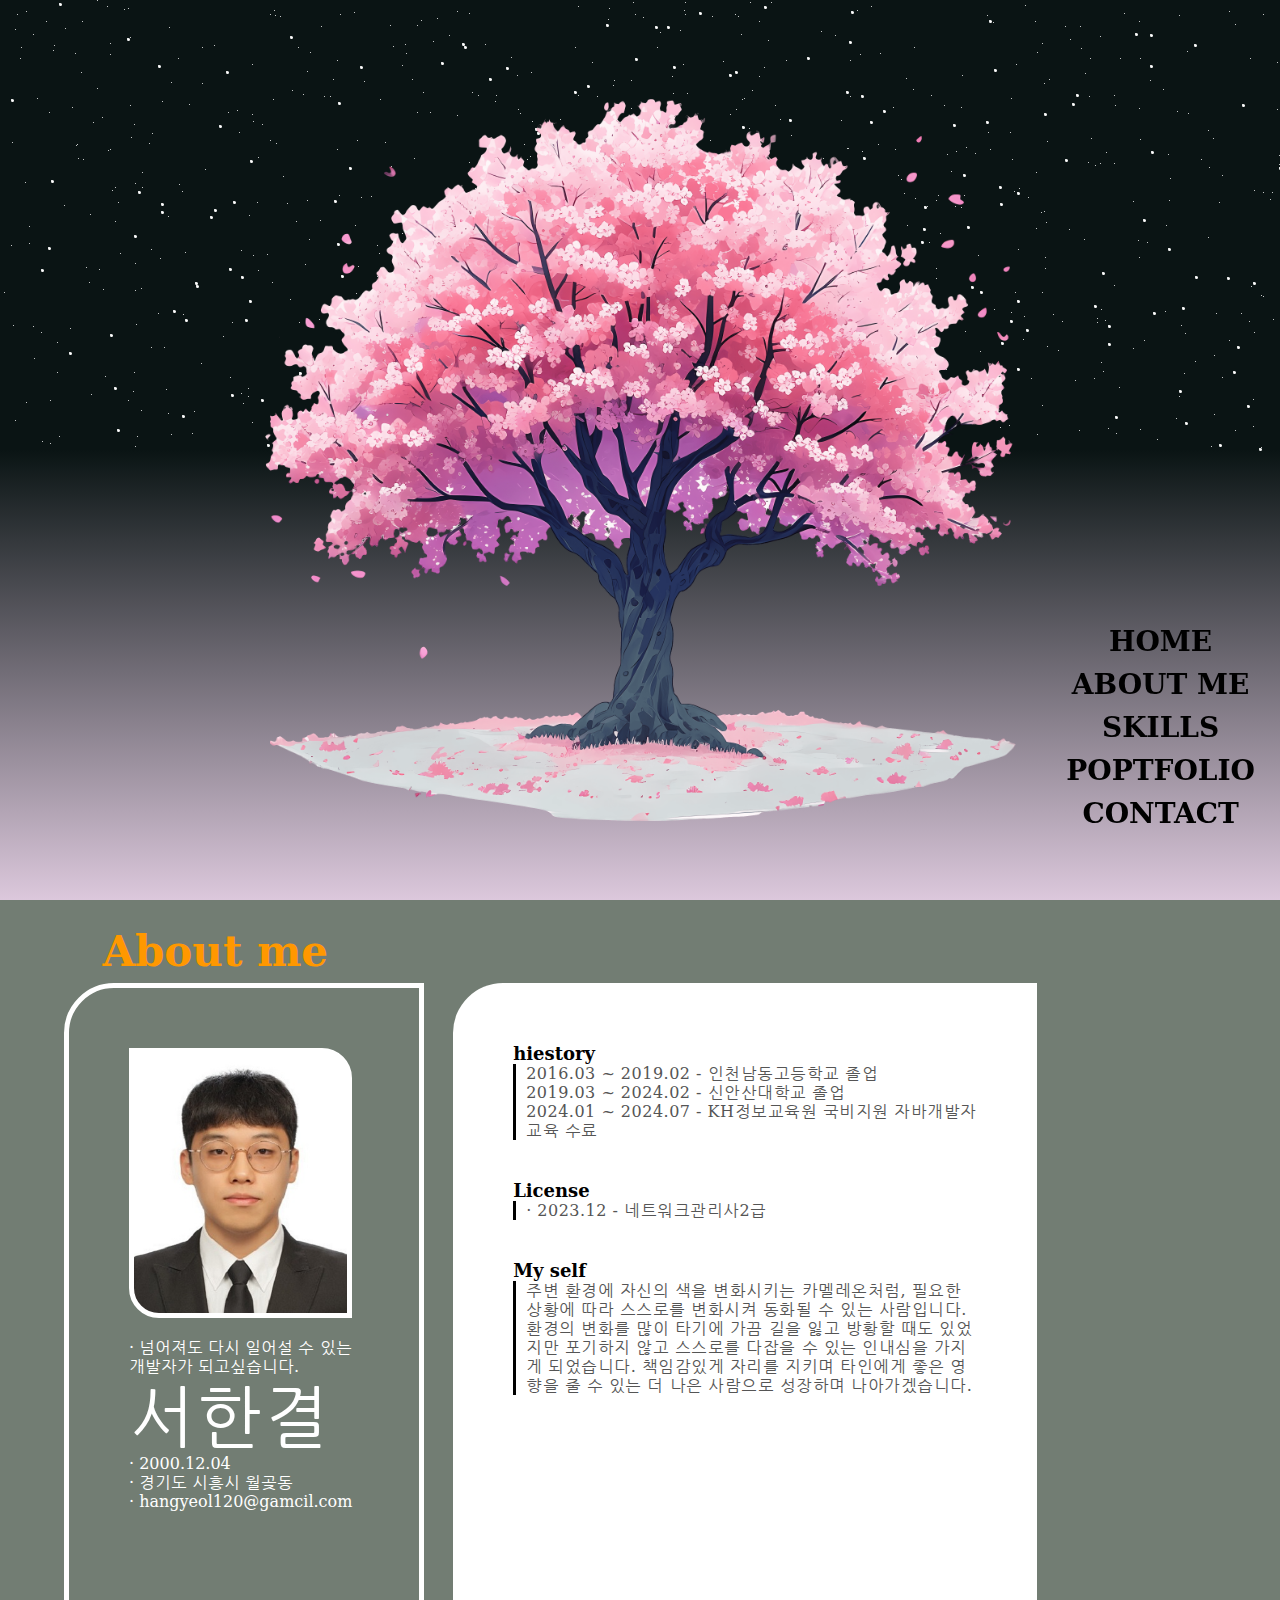
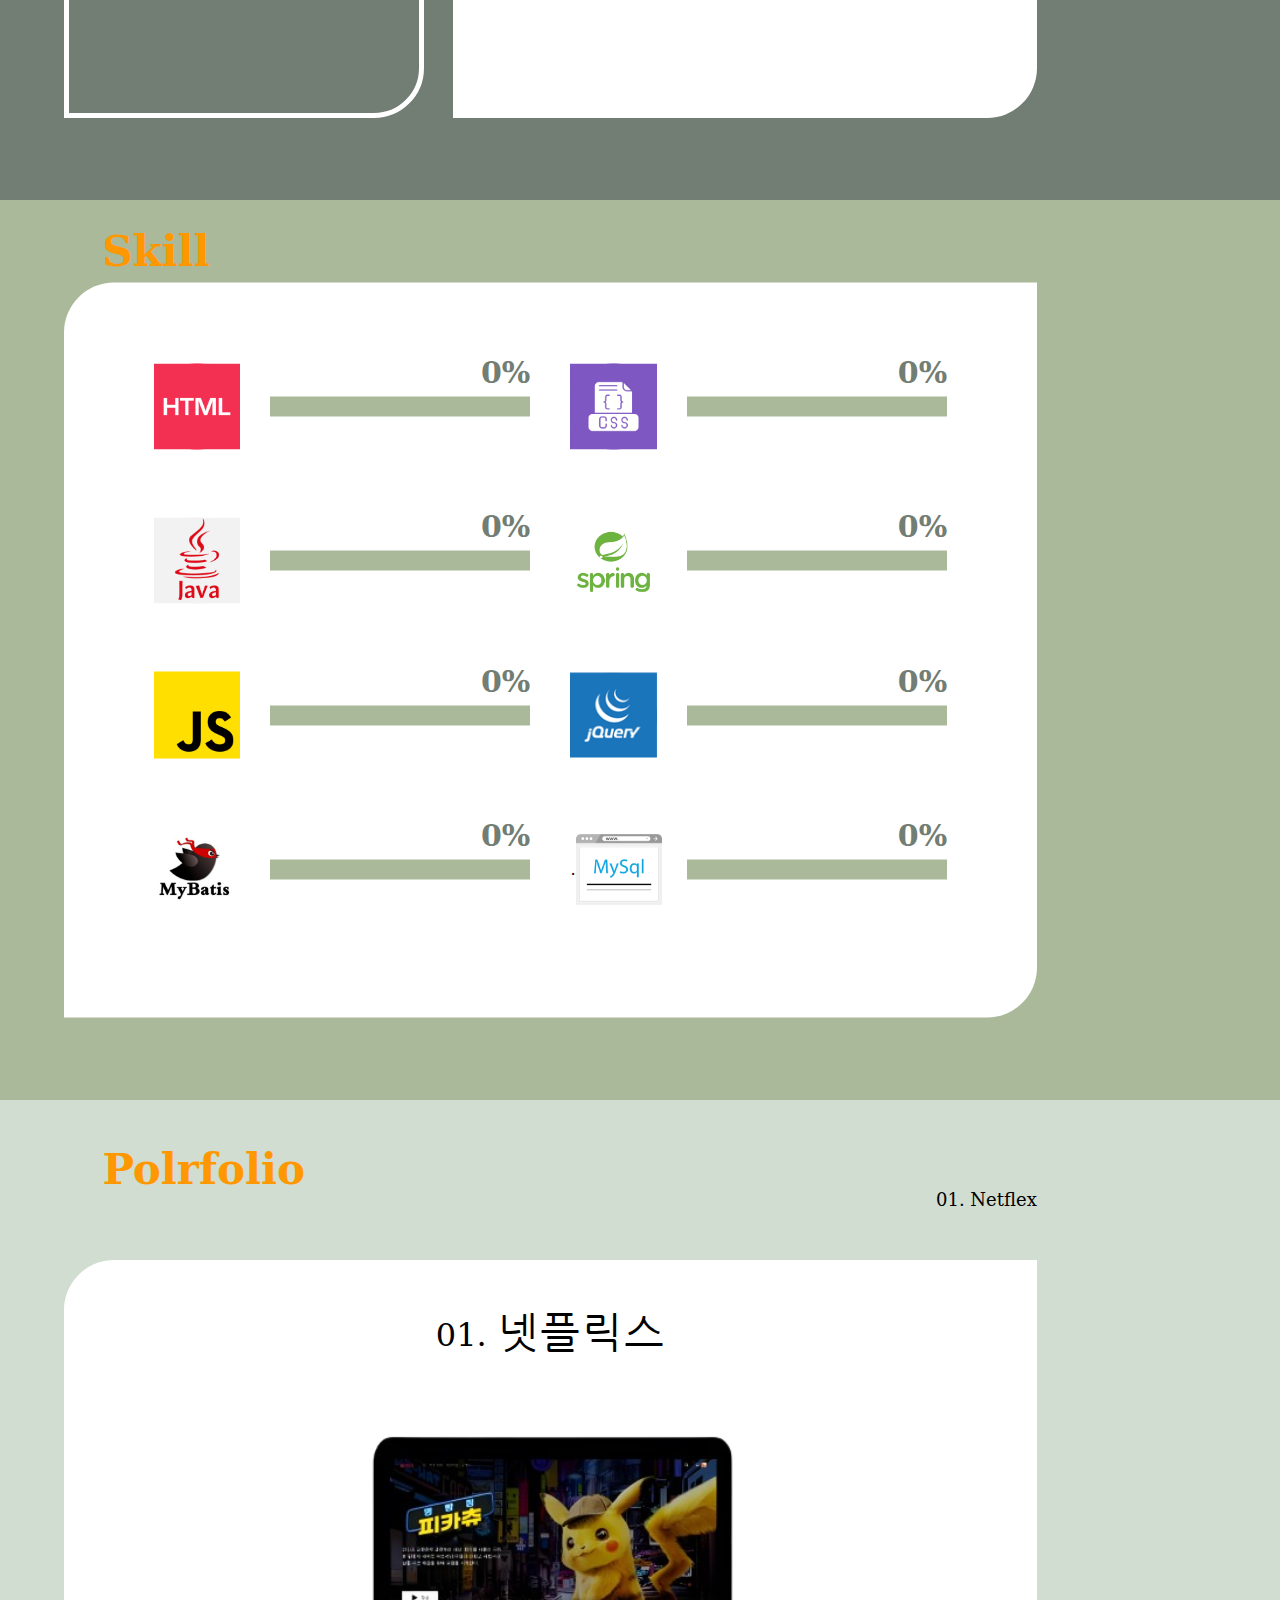
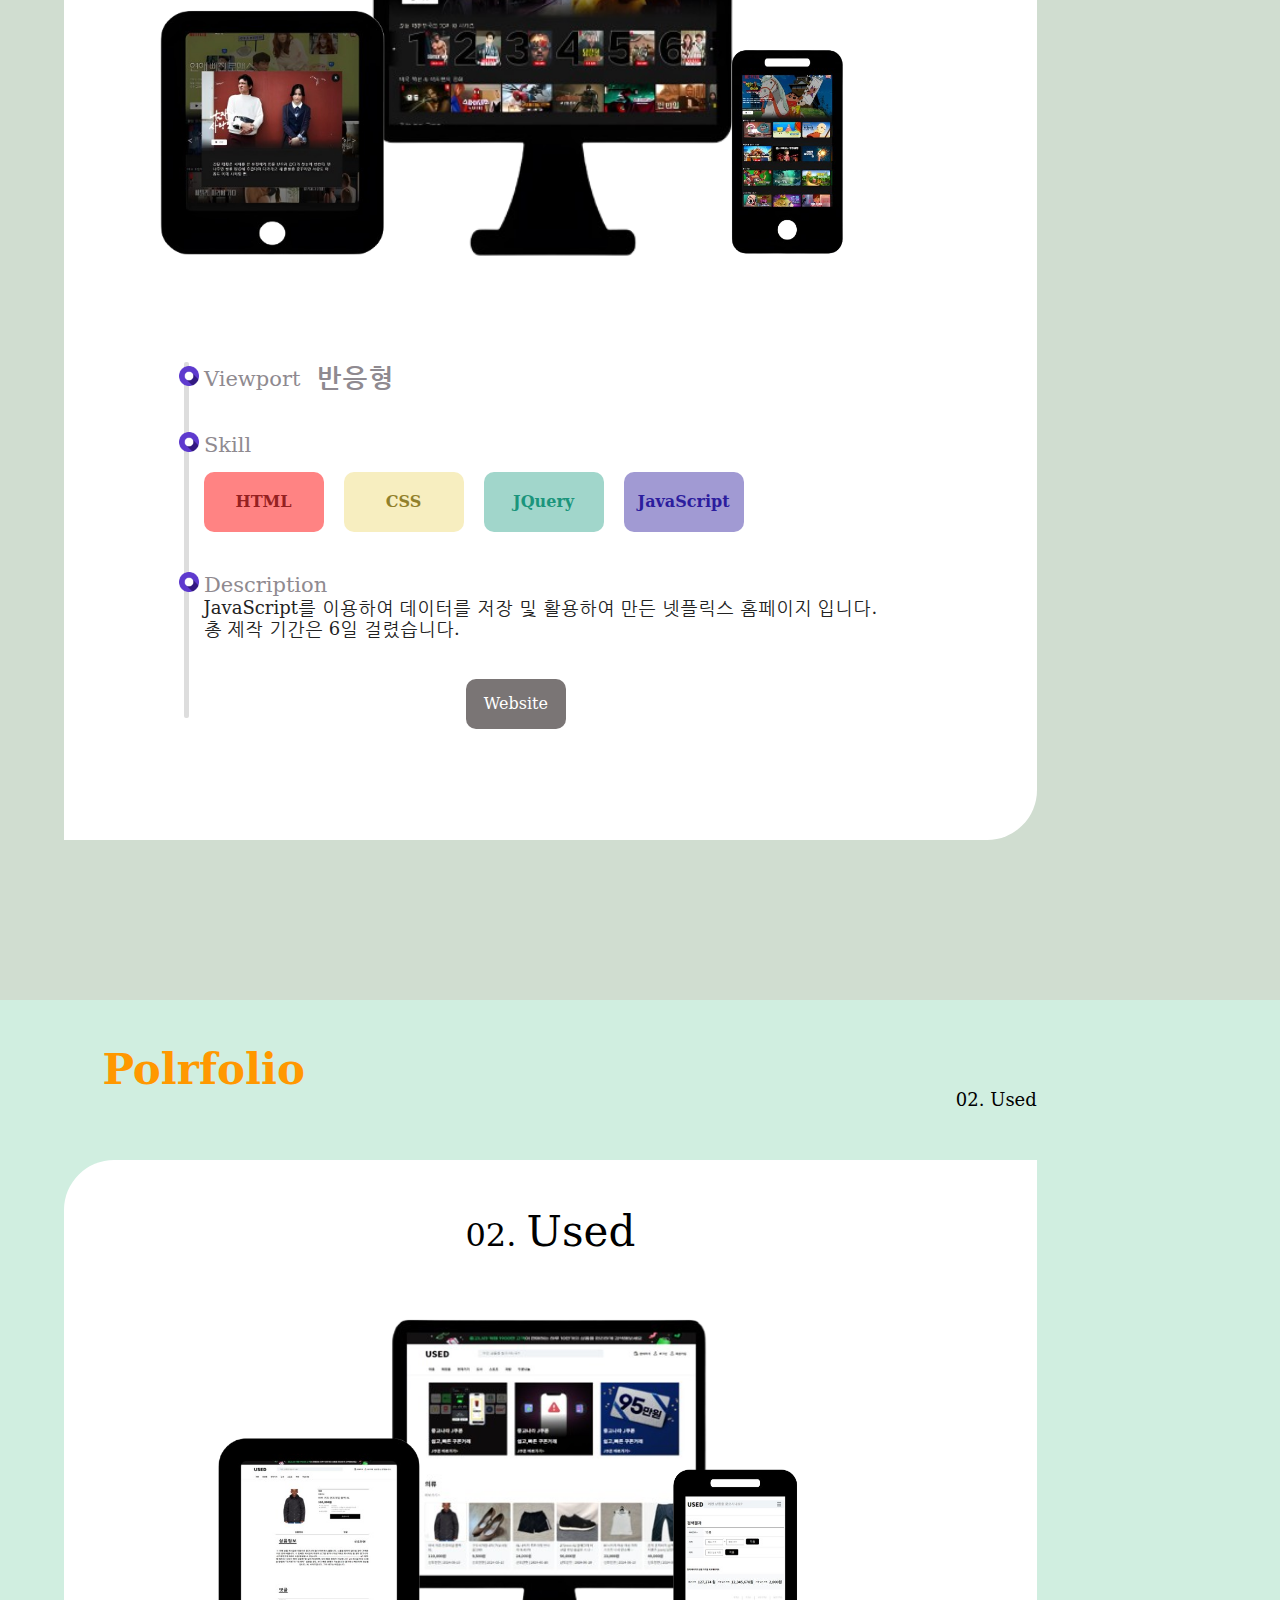
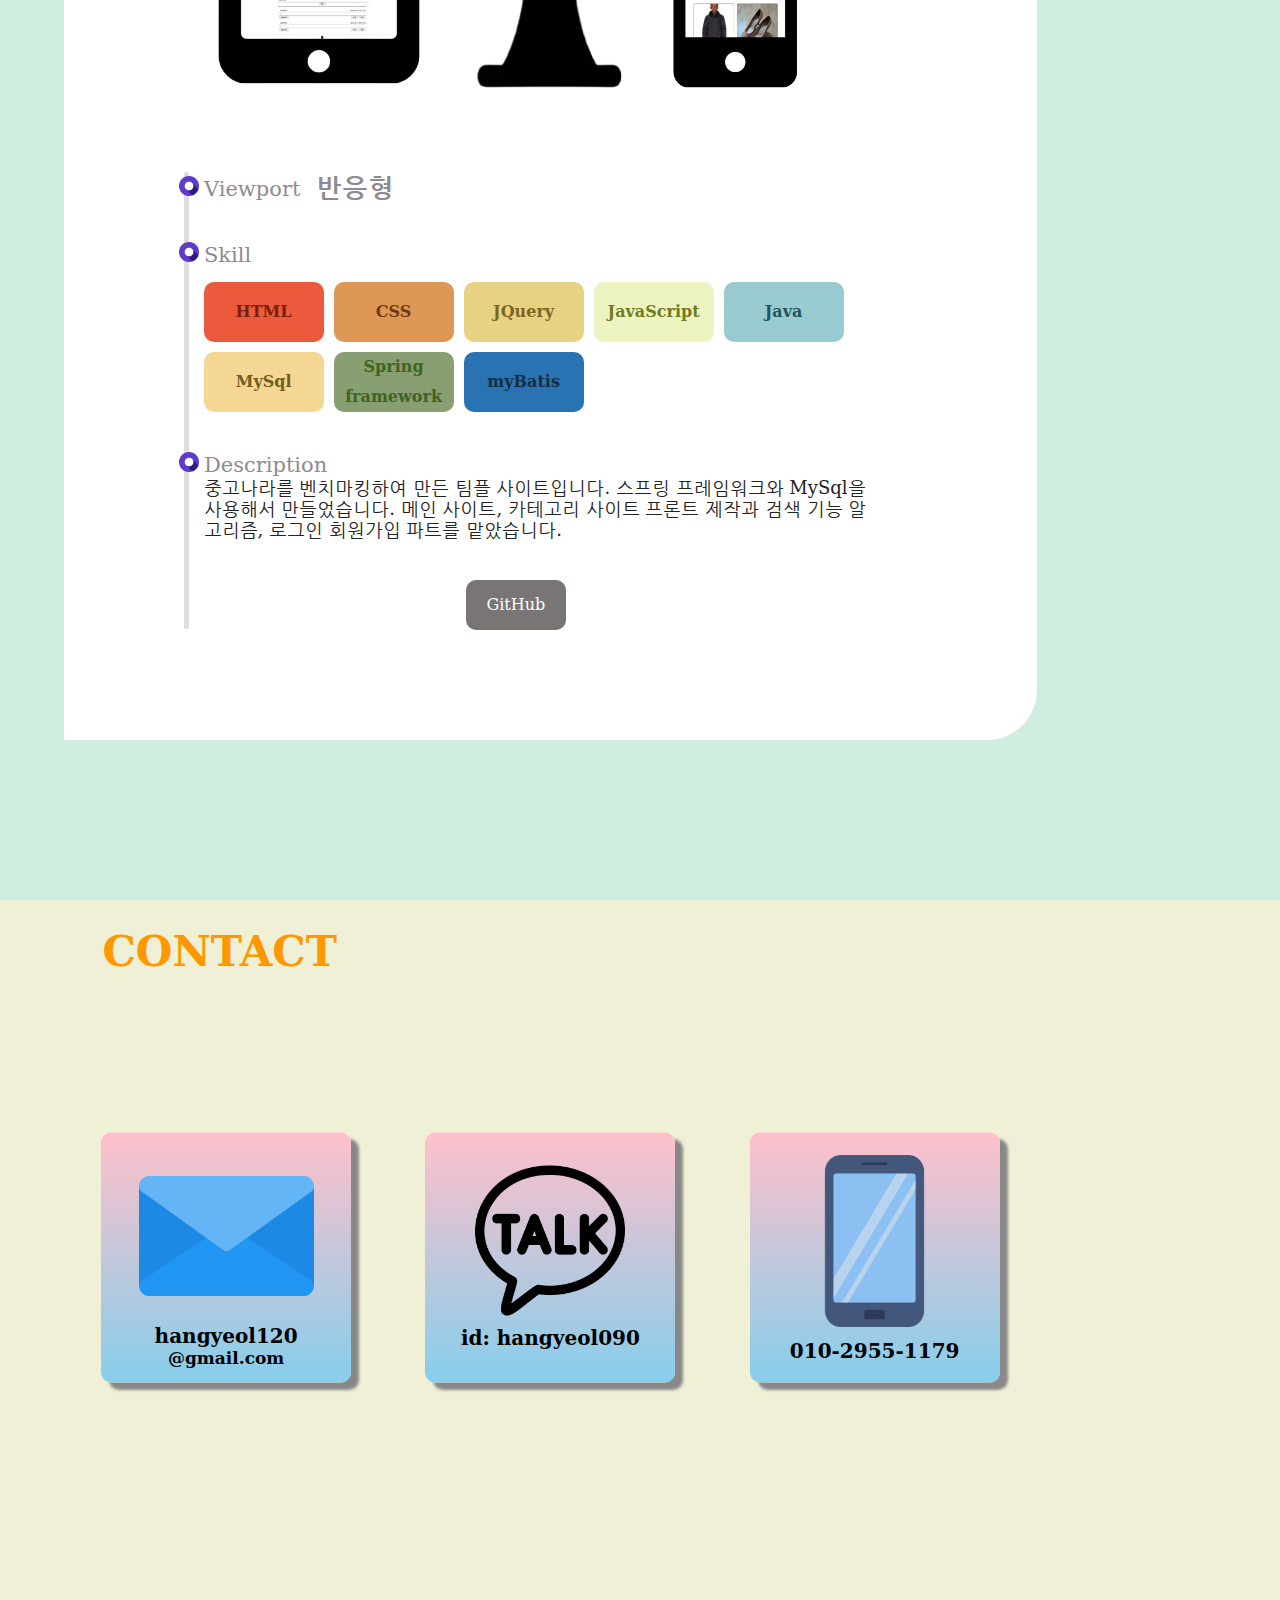
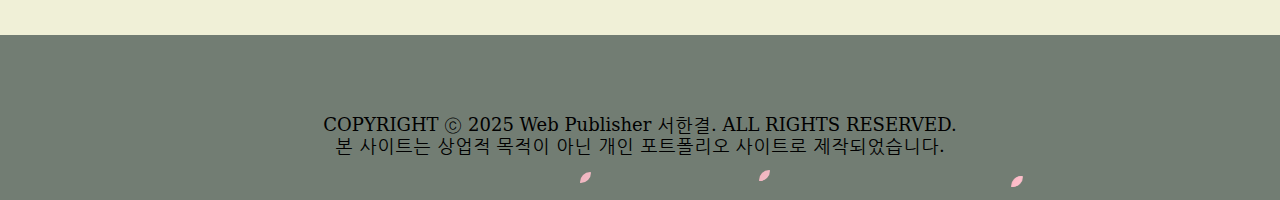
<file: index.html>
<!DOCTYPE html>
<html lang="en">
<head>
  <meta charset="UTF-8">
  <meta name="viewport" content="width=device-width, initial-scale=1.0">
  <title>종합 포트폴리오</title>
  <link rel="stylesheet" href="./css/index.css">
  <link rel="stylesheet" href="./css/cherry_blossoms.css">
  <link rel="preconnect" href="https://fonts.googleapis.com">
  <link rel="preconnect" href="https://fonts.gstatic.com" crossorigin>
  <link href="https://fonts.googleapis.com/css2?family=DM+Serif+Text:ital@0;1&family=Nanum+Gothic+Coding&family=Noto+Sans+KR:wght@400;700&family=Poppins:ital,wght@0,400;1,600&display=swap" rel="stylesheet">

  <script src="https://code.jquery.com/jquery-3.7.1.min.js" integrity="sha256-/JqT3SQfawRcv/BIHPThkBvs0OEvtFFmqPF/lYI/Cxo=" crossorigin="anonymous"></script>
  <!-- 벚꽂 효과 스크립트 -->
  <script src="https://ajax.googleapis.com/ajax/libs/jquery/1.10.2/jquery.min.js"></script>
  <script src="./js/index.js"></script>
  <script src="./js/cherry_blossoms.js"></script>
</head>
<body>
  <div id="wrap">
    <header id="header">
      <ul class="head_menu">
        <li class="menu_item">
          <a href="#sec_1">HOME</a>
        </li>
        <li class="menu_item">
          <a href="#sec_2">ABOUT ME</a>
        </li>
        <li class="menu_item">
          <a href="#sec_3">SKILLS</a>
        </li>
        <li class="menu_item">
          <a href="#sec_4">POPTFOLIO</a>
        </li>
        <li class="menu_item">
          <a href="#sec_5">CONTACT</a>
        </li>
      </ul>
    </header>

    <header id="header_2">
      <ul class="head_menu_2">
        <li class="menu_item_2">
          <a href="#sec_1">HOME</a>
        </li>
        <li class="menu_item_2">
          <a href="#sec_2">ABOUT ME</a>
        </li>
        <li class="menu_item_2">
          <a href="#sec_3">SKILLS</a>
        </li>
        <li class="menu_item_2">
          <a href="#sec_4">POPTFOLIO</a>
        </li>
        <li class="menu_item_2">
          <a href="#sec_5">CONTACT</a>
        </li>
      </ul>
    </header>

    <main id="main">
      <!-- 첫번째 메인 화면 -->
      <section class="sec" id="sec_1">
        <div class="sec1_content_area">
          <div id="upper"></div>
          <!-- <div class="star_sm"></div> 작은 별자리 -->
          <!-- <div class="star_md"></div>  중간 별자리 -->
          <!-- <div class="star_ld"></div>  큰 별자리 -->
          <div class="sec_1_img1">
            <img src="./img/cherry_blossoms_2.png" alt="">
          </div>
          <div class="sec_1_img2">
          </div>
        </div>
      </section>

      <!-- About me -->
      <section class="sec" id="sec_2">
        <div class="sec_header sec_2_header">About me</div>
        <div class="sec_body sec_2_body">
          <div class="sec_2_desc_area">
            <div class="sec_2_left">
              <div class="my_picture"></div>
              <div class="motto">
                · 넘어져도 다시 일어설 수 있는 개발자가 되고싶습니다.
              </div>
              <div class="name">서한결</div>
              <div class="my_info">
                · 2000.12.04 <br>
                · 경기도 시흥시 월곶동 <br>
                · hangyeol120@gamcil.com 
              </div>
            </div> <!-- sec_2_left -->
            <div class="sec_2_right ">
              <div class="info_area">
                <div class="info_title">hiestory</div>
                <div class="my_history info_box">
                  2016.03 ~ 2019.02 - 인천남동고등학교 졸업 <br>
                  2019.03 ~ 2024.02 - 신안산대학교 졸업 <br>
                  2024.01 ~ 2024.07 - KH정보교육원 국비지원 자바개발자 교육 수료
                </div>
              </div>
              <div class="info_area">
                <div class="info_title">License</div>
                <div class="info_box">· 2023.12 - 네트워크관리사2급</div>
              </div>
              <div class="info_area">
                <div class="info_title">My self</div>
                <div class="info_box">
                  주변 환경에 자신의 색을 변화시키는 카멜레온처럼, 필요한 상황에 따라 스스로를 변화시켜 동화될 수 있는 사람입니다. 환경의 변화를 많이 타기에 가끔 길을 잃고 방황할 때도 있었지만 포기하지 않고 스스로를 다잡을 수 있는 인내심을 가지게 되었습니다. 책임감있게 자리를 지키며 타인에게 좋은 영향을 줄 수 있는 더 나은 사람으로 성장하며 나아가겠습니다.
                </div>
              </div>
            </div>
          </div>

          <div class="sec_2_desc_area_2">
            <div class="sec_2_top">
              <div class="sec_2_top_left">
                <div class="my_picture_top"></div>
              </div>
              <div class="sec_2_top_right">
                <div class="name">서한결</div>
                <div class="motto_top">
                  · 넘어져도 다시 일어설 수 있는 개발자가 되고싶습니다.
                </div>
                <div class="my_info_top">
                  · 2000.12.04 <br>
                  · 경기도 시흥시 월곶동 <br>
                  · hangyeol120@gamcil.com 
                </div>
              </div>
            </div>
            <div class="sec_2_bottom">
              <div class="info_area_bot">
                <div class="info_title info_title_bot">hiestory</div>
                <div class="info_box">
                  2016.03 ~ 2019.02 - 인천남동고등학교 졸업 <br>
                  2019.03 ~ 2024.02 - 신안산대학교 졸업 <br>
                  2024.01 ~ 2024.07 - KH정보교육원 국비지원 자바개발자 교육 수료
                </div>
              </div>
              <div class="info_area_bot">
                <div class="info_title">License</div>
                <div class="info_box">
                  · 2023.12 - 네트워크관리사2급
                </div>
              </div>
              <div class="info_area_bot">
                <div class="info_title">My self</div>
                <div class="info_box">
                  주변 환경에 자신의 색을 변화시키는 카멜레온처럼, 필요한 상황에 따라 스스로를 변화시켜 동화될 수 있는 사람입니다. 환경의 변화를 많이 타기에 가끔 길을 잃고 방황할 때도 있었지만 포기하지 않고 스스로를 다잡을 수 있는 인내심을 가지게 되었습니다. 책임감있게 자리를 지키며 타인에게 좋은 영향을 줄 수 있는 더 나은 사람으로 성장하며 나아가겠습니다.
                </div>
              </div>

            </div> <!-- sec_2_bottom-->
          </div> <!-- sec_2_desc_area_2 -->
        </div> <!-- sec_body -->
      </section>

      <!-- skill -->
      <section class="sec" id="sec_3">
        <div class="sec_header sec_3_header">Skill</div>
        <div class="sec_body sec_3_body">
          <div class="skill html">
            <div class="skill_name">
              <img src="./img/html(임시).png" alt="">
            </div>
            <div class="skill_gauge">
              <div class="percent">0%</div>
              <div class="var html_var"></div>
            </div>
          </div>
          <div class="skill css">
            <div class="skill_name">
              <img src="./img/css(임시).png" alt="">
            </div>
            <div class="skill_gauge">
              <div class="percent">0%</div>
              <div class="var css_var"></div>
            </div>
          </div>
          <div class="skill java">
            <div class="skill_name">
              <img src="./img/java.png" alt="">
            </div>
            <div class="skill_gauge">
              <div class="percent">0%</div>
              <div class="var java_var"></div>
            </div>
          </div>
          <div class="skill Spring">
            <div class="skill_name">
              <img src="./img/spring.png" alt="">
            </div>
            <div class="skill_gauge">
              <div class="percent">0%</div>
              <div class="var Spring_var"></div>
            </div>
          </div>
          <div class="skill JavaScript">
            <div class="skill_name">
              <img src="./img/js.png" alt="">
            </div>
            <div class="skill_gauge">
              <div class="percent">0%</div>
              <div class="var JavaScript_var"></div>
            </div>
          </div>
          <div class="skill Jquery">
            <div class="skill_name">
              <img src="./img/Jquery.png" alt="">
            </div>
            <div class="skill_gauge">
              <div class="percent">0%</div>
              <div class="var Jquery_var"></div>
            </div>
          </div>
          <div class="skill MyBatis">
            <div class="skill_name">
              <img src="./img/myBatis.png" alt="">
            </div>
            <div class="skill_gauge">
              <div class="percent">0%</div>
              <div class="var MyBatis_var"></div>
            </div>
          </div>
          <div class="skill MySql">
            <div class="skill_name">
              .<img src="./img/mysql.png" alt="">
            </div>
            <div class="skill_gauge">
              <div class="percent">0%</div>
              <div class="var MySql_var"></div>
            </div>
          </div>
        </div>
      </section>

      <!-- 포트폴리오 넷플릭스 -->
      <section class="sec" id="sec_4">
        <div class="sec_header sec_4_header">Polrfolio</div>
        <div class="sec_body sec_4_body">
          <div class="pofol_name">01. Netflex</div>
          <div class="pofol_title">01. <span>넷플릭스</span></div>
          <div class="sec_pofol_desc">
            <div class="sec_4_left">
              <div class="netflex_1 pofol_img_box">
                <img src="./img/z마지막테스트1.png" alt="넷플릭스 모니터 화면" class="netflex_1_img pofol_img">
              </div>
              <div class="netflex_2 pofol_img_box">
                <img src="./img/z마지막테스트2.png" alt="넷플릭스 테블릿 화면" class="netflex_2_img pofol_img">
              </div>
              <div class="netflex_3 pofol_img_box">
                <img src="./img/z마지막테스트3.png" alt="넷플릭스 폰 화면" class="netflex_3_img pofol_img">
              </div>
            </div>
            <div class="sec_4_right">
              <div class="sec_right_line"></div>
              <div class="sec_right_content_area">
                <div class="sec_r_desc sec_r_desc_1">
                  <img src="./img/circle2.png" alt="분기점">
                    <span>Viewport</span>
                    <span>반응형</span>
                </div>
                <div class="sec_r_desc sec_r_desc_2">
                  <img src="./img/circle2.png" alt="분기점">
                  <span>Skill</span>
                  <ul class="use_content net_content">
                    <li class="netflex_skill">HTML</li>
                    <li class="netflex_skill">CSS</li>
                    <li class="netflex_skill">JQuery</li>
                    <li class="netflex_skill">JavaScript</li>
                  </ul>
                </div>
                <div class="sec_r_desc sec_r_desc_3">
                  <img src="./img/circle2.png" alt="분기점">
                    <span>Description</span>
                    <p class="polrfolio_desc">JavaScript를 이용하여 데이터를 저장 및 활용하여 만든 넷플릭스 홈페이지 입니다. 총 제작 기간은 6일 걸렸습니다.</p>
                </div>
                <div class="sec_r_desc sec_r_desc_3">
                    <div class="site_btn">
                      <a href="https://0hangyeol0.github.io/NETFLIX_portfolio/html/index.html" target="_blank">Website</a>
                    </div>
                </div>
              </div>
            </div>
          </div>
        </div>
      </section>

      <!-- 포트폴리오 used -->
      <section class="sec" id="sec_4_1">
        <div class="sec_header sec_4_header">Polrfolio</div>
        <div class="sec_body sec_4_body">
          <div class="pofol_name">02. Used</div>
          <div class="pofol_title">02. <span>Used</span></div>
          <div class="sec_pofol_desc">
            <div class="sec_4_left used_left">
              <div class="used_1 pofol_img_box">
                <img src="./img/used_1_1.png" alt="used 모니터 화면" class="used_1_img pofol_img">
              </div>
              <div class="used_2 pofol_img_box">
                <img src="./img/used_2_1.png" alt="used 테블릿 화면" class="used_2_img pofol_img">
              </div>
              <div class="used_3 pofol_img_box">
                <img src="./img/used_3_1.png" alt="used 폰 화면" class="used_3_img pofol_img">
              </div>
            </div>
            <div class="sec_4_right used_right">
              <div class="sec_right_line used_line"></div>
              <div class="sec_right_content_area">
                <div class="sec_r_desc sec_r_desc_1">
                  <img src="./img/circle2.png" alt="분기점">
                    <span>Viewport</span>
                    <span>반응형</span>
                </div>
                <div class="sec_r_desc sec_r_desc_2">
                  <img src="./img/circle2.png" alt="분기점">
                  <span>Skill</span>
                  <ul class="use_content used_content">
                    <li class="used_skill">HTML</li>
                    <li class="used_skill">CSS</li>
                    <li class="used_skill">JQuery</li>
                    <li class="used_skill">JavaScript</li>
                    <li class="used_skill">Java</li>
                    <li class="used_skill">MySql</li>
                    <li class="used_skill">Spring 
                      <span>framework</span>
                    </li>
                    <li class="used_skill">myBatis</li>
                  </ul>
                </div>
                <div class="sec_r_desc sec_r_desc_3">
                  <img src="./img/circle2.png" alt="분기점">
                    <span>Description</span>
                    <p class="polrfolio_desc">중고나라를 벤치마킹하여 만든 팀플 사이트입니다. 스프링 프레임워크와 MySql을 사용해서 만들었습니다. 메인 사이트, 카테고리 사이트 프론트 제작과 검색 기능 알고리즘, 로그인 회원가입 파트를 맡았습니다.</p>
                </div>
                <div class="sec_r_desc sec_r_desc_3">
                    <div class="site_btn">
                      <a href="https://github.com/hangyeolgyeol/used" target="_blank">GitHub</a>
                    </div>
                </div>
              </div>
            </div>
          </div>
        </div>
      </section>

      <!-- 내 연락처 -->
      <section class="sec" id="sec_5">
        <div class="sec_header sec_5_header">CONTACT</div>
        <div class="sec_body sec_5_body">
          <div class="contact_area">
              <div class="contact contact1">
                <img src="./img/email_icon.png" alt="메일">
                <div class="sec_5_content mail_id">hangyeol120</div>
                <div class="sec_5_content mail_id2">@gmail.com</div>
              </div>
              <div class="contact contact2">
                <img src="./img/kakao_talk.png" alt="카카오톡">
                <div class="sec_5_content kakao_id">id: hangyeol090</div>
              </div>
              <div class="contact contact3">
                <img src="./img/phoen.png" alt="휴대폰">
                <div class="sec_5_content phone_id">010-2955-1179</div>
              </div>
          </div>
          <div class="contact_area_2">
            <div class="contact_2 ">
              <img src="./img/email_icon.png" alt="메일">
              <div class="exclamation_mark exclamation_mark1">!</div>
              <div class="sec_5_content mail_id">hangyeol120@gmail.com</div>
            </div>
            <div class="contact_2 ">
              <p id="kakao_2_icon">k</p>
              <div class="sec_5_content kakao_id">id: hangyeol090</div>
            </div>
            <div class="contact_2">
              <img src="./img/phoen.png" alt="휴대폰">
              <div class="exclamation_mark exclamation_mark2">!</div>
              <div class="sec_5_content phone_id">010-2955-1179</div>
            </div>
          </div>
        </div>

        <footer class="footer">
          <div class="footer_sec footer_1">
            COPYRIGHT ⓒ 2025 Web Publisher 서한결. ALL RIGHTS RESERVED. 
          </div>
          <div class="footer_sec footer_2">
            본 사이트는 상업적 목적이 아닌 개인 포트폴리오 사이트로 제작되었습니다.
          </div>
        </footer>
      </section>

    </main>
  
  </div>
  <script>
    $(document).ready(function() {
      // $('.window').outerWidth()
    })
  </script>
</body>
</html>
</file>
<file: css/index.css>
* { font-family: "serif", "Poppins", "Nanum Gothic Coding",'Noto Sans KR';}
body { margin: 0;}
ul {
  list-style: none;
  padding: 0;
  margin: 0;
}
a { 
  text-decoration: none;
  color: inherit;
}
p {
  margin: 0;
  padding: 0;
}


/* *******  ******* */

#header {
  width: auto;
  position: fixed;
  right: 55px;
  bottom: 70px;
  z-index: 9999999;
}
ul.head_menu {
  height: 100%;
  display: flex;
  flex-direction: column;
  align-items: center;
  row-gap: 15px;
}
li.menu_item {
  font-size: 34px;
  font-weight: 900;
  color: #000;
  cursor: pointer;
  transition: color .4s;
}
li.menu_item:hover {
  /* border: 2px solid #FF748B; */
  color: #FF748B
}

/* *** header_2 *** */
#header_2 {
  width: 100%;
  height: 80px;
  line-height: 80px;
  position: fixed;
  z-index: 9999999;
  background-color: #fff;
  display: none;
}
.head_menu_2 {
  height: 100%;
  display: flex;
}
.menu_item_2 {
  width: calc(100% / 5);
  height: 100%;
  
  text-align: center;

  font-size: 34px;
  font-weight: 900;
  color: #000;
  cursor: pointer;
  transition: color .4s;
}
li.menu_item_2:hover {
  /* border: 2px solid #FF748B; */
  color: #FF748B
}

/* ******* main ******* */
#main {
  overflow-x: hidden;
}

/* ***** sec ***** */
.sec {
  /* width: 100vw; */
  height: 100vh;
  box-sizing: border-box;
  position: relative;
}
.sec_header {
  position: absolute;
  top: 3%;
  left: 8%;
  font-size: 42px;
  font-weight: 900;
  color: #ff9800;
}
.sec_body {
  max-width: 1500px;
  width: 80%;
  height: 735px;
  position: relative;
  
  top: 50%;
  left: 5%;
  transform: translateY(-50%);
}

/* 첫번째 색(녹색계열) */
#sec_1 { background: linear-gradient(to bottom, rgba(10, 20, 20, 1) 50%, rgba(220, 200, 220, 1));}
#sec_2 { background-color: #727D73;}
#sec_3 { background-color: #AAB99A;}
#sec_4 { background-color: #D0DDD0;}
#sec_4_1 { background-color: #D0EEE0;}
#sec_5 { background-color: #F0F0D7;} 


/* *** sec_1 *** */
#sec_1 {
  /* padding-top: 80px; */
  /* background: url(../img/shoe-repair-3544334_1280.jpg) no-repeat center / cover; */
}
.sec1_content_area {
  width: 100%;
  height: 100%;
  position: relative;
}
.star-sm {
  width: 1px;
  height: 1px;
  background: #fff;
  border-radius: 50% 50%;
  position: absolute;
}
.star-md {
  width: 3px;
  height: 3px;
  background: #fff;
  border-radius: 50% 50%;
  position: absolute;
}
.star-lg {
  width: 5px;
  height: 5px;
  background: #fff;
  border-radius: 50% 50%;
  position: absolute;
}

.sec_1_img1 {
  width: 800px;
  position: absolute;
  bottom: 50px;
  left: 50%;
  transform: translateX(-50%);
  text-align: center;
}
.sec_1_img1 > img {
  width: 100%;
}
.sec_1_img2 {
  width: 300px;
  position: absolute;
  bottom: 50px;
  left: 40%;
  background-color: transparent;
}
.sec_1_img2 > img {
  width: 100%;
}


/* *** sec_2 *** */

.sec_2_body {
  display: flex;
  column-gap: 40px;
}
.sec_2_desc_area {}
.sec_2_left {
  position: absolute;
  width: 37%;
  height: 100%;
  transform: translateY(-50%);
  top: 50%;
  border: 5px solid #fff;
  box-sizing: border-box;
  padding: 60px;
  border-radius: 50px 0px 50px 0px;
}
.my_picture {
  width: 85%;
  height: 390px;
  background: url(../img/증명사진.png) no-repeat center / cover;
  border: 5px solid #fff;
  border-radius: 0px 30px 0px 30px;
}
.motto, .my_info {
  color: #fff;
  font-size: 16px;
  margin-top: 20px;
}
.my_info { margin-top: 0;}
.name {
  font-size: 67px;
  font-weight: 500;
  color: #fff;
}

.sec_2_right {
  position: absolute;
  width: 60%;
  height: 735px;
  transform: translateY(-50%);
  top: 50%;
  right: 0;
  background-color: #fff;
  box-sizing: border-box;
  padding: 60px;
  border-radius: 50px 0px 50px 0px;
}
.info_area {
  margin-bottom: 40px;
}
.info_title {
  font-size: 18px;
  font-weight: 800;
}
.info_box {
  padding-left: 10px;
  box-sizing: border-box;
  border-left: 3px solid #000;
  letter-spacing: 0.5px;
  color: #555;
}

/* 1200 */
.sec_2_desc_area_2 {
  width: 100%;
  height: 100%;
  display: none;
  flex-direction: column;
  row-gap: 30px;
}
.sec_2_top {
  width: 100%;
  height: 50%;
  border: 5px solid #fff;
  box-sizing: border-box;
  padding: 45px;
  border-radius: 50px 0px 50px 0px;
  display: flex;
  align-items: center;
  column-gap: 20px;
}
.sec_2_top_left {
  width: 40%;
  display: flex;
  align-items: center;
}
.my_picture_top {
  width: 90%;
  height: 340px;
  background: url(../img/증명사진.png) no-repeat center / cover;
  border: 5px solid #fff;
  border-radius: 0px 30px 0px 30px;
}
.sec_2_top_right {

}
.motto_top, .my_info_top {
  color: #fff;
  font-size: 16px;
  margin-top: 20px;
}
.my_info_top {

}

.sec_2_bottom {
  padding: 45px;
  background: #fff;
  border-radius: 50px 0px 50px 0px;
  display: flex;
  flex-direction: column;
  row-gap: 20px;
}
.info_area_bot {
  padding-left: 10px;
  box-sizing: border-box;
  letter-spacing: 0.5px;
  color: #555;
}



/* *** sec_3 *** */
.sec_3_body {
  background-color: #fff;
  border-radius: 50px 0 50px 0;
  display: flex;
  justify-content: space-between;
  flex-wrap: wrap;
  row-gap: 10px;
  column-gap: 20px;
  padding: 5vw 7vw;
  box-sizing: border-box;
}
.skill {
  width: calc(50% - 20px);
  height: 120px;
  box-sizing: border-box;
  position: relative;
  display: flex;
  align-items: center;
  column-gap: 30px;
}
.skill_name {
  width: 100px;
  height: 100%;
  position: relative;
  display: flex;
  align-items: center;
  /* opacity: 0; */
}
.skill_name > img {
  width: 100%;
}
.skill_gauge {
  position: relative;
  width: 80%;
  height: 20px;
  background: #AAB99A;
}
.percent {
  position: absolute;
  top: -42px;
  right: 0;
  color: #727D73;
  font-size: 30px;
  font-weight: 900;
}
.var {
  width: 0;
  height: 100%;
  background: #727D73;
  transition: width .5s;
}

.html img { background-color: #f33052; }
.css img { background-color: #7e57c2; }
.java img { background-color: #f2f2f2; }
.MyBatis img {
  width: 190%;
  position: absolute;
  top: 50%;
  left: 50%;
  transform: translate(-50%, -50%);
}



/* *** sec_4 *** */
.sec_4_body {
  background-color: #fff;
  border-radius: 50px 0 50px 0;
  display: flex;
  justify-content: space-between;
  align-items: end;
  flex-wrap: wrap;
  row-gap: 10px;
  column-gap: 20px;
  padding: 5vw 7vw;
  box-sizing: border-box;
}
.pofol_title {
  position: absolute;
  top: 4%;
  left: 50%;
  font-size: 32px;
  transform: translateX(-50%);
}
.pofol_title > span {
  font-size: 42px;
}
.pofol_name {
  position: absolute;
  top: -6%;
  right: 0%;
  font-size: 18px;
}
.sec_pofol_desc {
  width: 100%;
  height: 100%;
  display: flex;
  margin-top: 30px;
  column-gap: 30px;
}
.sec_4_left {
  width: 50%;
  height: 538px;
  position: relative;
}

.pofol_img_box {
  position: absolute;
}
.netflex_1 { 
  width: 60%;
  bottom: 100px;
  left: 70px;
}
.netflex_2 { 
  width: 40%;
  bottom: 100px;
  left: -80px;
}
.netflex_3 { 
  width: 20%;
  bottom: 100px;
  right: 80px;
}
.netflex_1_img,
.netflex_2_img,
.netflex_3_img { width: 100%;}

.used_1 { 
  width: 60%;
  bottom: 100px;
  left: 70px;
}
.used_2 {
  width: 45%;
  bottom: 100px;
  left: -80px;
}
.used_3 {
  width: 32%;
  bottom: 85px;
  right: 80px;
}
.used_1_img,
.used_2_img,
.used_3_img { width: 100%;}

.sec_4_right {
  position: relative;
  width: 40%;
  height: 508px;
  transform: translateY(50px);
}
.used_right { transform: translateY(0);}
.sec_right_line {
  position: absolute;
  left: -20px;
  height: 70%;
  width: 5px;
  border-radius: 2px;
  background: #ddd;
}
.used_line {
  height: 90%;
}
.sec_right_content_area {
  width: 100%;
  height: 100%;
  display: flex;
  flex-direction: column;
  /* justify-content: space-around; */
}
.sec_r_desc {
  width: 100%;
  /* height: 10%; */
  transform: translateX(-25px);
  margin-bottom: 40px;
}
/* 포폴 분기점 이미지 */
.sec_r_desc > img {
  width: 3%;
}
/* 포폴 분기점 제목 */
.sec_r_desc > span {
  font-size: 21px;
  /* font-weight: 900; */
  color: #8f8a90;
}
.sec_r_desc_1 > span:nth-child(3) {
  font-size: 26px;
  font-weight: 700;
  margin-left: 10px;
}

.use_content {
  width: 110%;
  display: flex;
  column-gap: 20px;
  margin-left: 25px;
  padding-top: 15px;
}
.used_content {
  flex-wrap: wrap;
  column-gap: 10px;
  row-gap: 10px;
}
.use_content > li {
  width: 120px;
  height: 60px;
  text-align: center;
  line-height: 60px;
  box-sizing: border-box;
  border-radius: 10px;
  background: tomato;
  font-weight: 700;
  cursor: pointer;
}

.netflex_skill:nth-child(1) { background: #FF8383; color: #952121;}
.netflex_skill:nth-child(2) { background: #F7EEC0; color: #91802a;}
.netflex_skill:nth-child(3) { background: #A1D6CB; color: #1b957c;}
.netflex_skill:nth-child(4) { background: #A19AD3; color: #2c1d9e;}



.used_skill:nth-child(1) { background: #EB5A3C; color: #79200d;}
.used_skill:nth-child(2) { background: #DF9755; color: #6d3c10;}
.used_skill:nth-child(3) { background: #E7D283; color: #7a671f;}
.used_skill:nth-child(4) { background: #EDF4C2; color: #6f7c22;}
.used_skill:nth-child(5) { background: #9ACBD0; color: #1d575d;}
.used_skill:nth-child(6) { background: #F4D793; color: #775d23;}
/* spring framework */
.used_skill:nth-child(7) { 
  background: #889E73; 
  color: #3f641c;
  line-height: 0;
  display: flex;
  align-items: center;
  justify-content: center;
  flex-wrap: wrap;
}
.used_skill:nth-child(8) { background: #2973B2; color: #152e43;}

.polrfolio_desc {
  transform: translateX(25px);
  font-size: 18px;
  color: #222;
}

.sec_r_desc_3 {
  position: relative;
}
.site_btn {
  width: 100px;
  height: 50px;

  text-align: center;
  line-height: 50px;
  border-radius: 10px;
  overflow: hidden;
  
  transform: translateX(20px);
  position: absolute;
}
.site_btn > a {
  display: block;
  width: 100%;
  height: 100%;
  color: #fff;
  background: #7a7575;
  transition: background .3s;
}
.site_btn > a:hover {
  background: rgba(50, 50, 50, 0.8);
}




/* **sec_5** */
.contact_area {
  padding-top: 100px;
  display: flex;
  /* background: olive; */
  align-items: center;
  justify-content: space-around;
}

.contact {
  width: 250px;
  height: 250px;
  
  display: flex;
  flex-direction: column;
  align-items: center;
  justify-content: center;
  border-radius: 10px;
  box-shadow: 8px 7px 3px #888;
  cursor: pointer;
  background: linear-gradient(pink, skyblue);

  opacity: 1;
  transition: all .3s;
  transform: translateY(50px);
}

/* .contact1 { background: linear-gradient(pink, skyblue); }
.contact2 { background: linear-gradient(pink, skyblue); }
.contact3 { background: linear-gradient(pink, skyblue); } */

.contact:hover {
  transform: translateY(20px);
}

.contact > img { width: 70%; }
.contact2 > img {
  width: 60%;
}
.sec_5_content {
  font-size: 20px;
  font-weight: 700;
  color: #000;
}
.mail_id2 {
  font-size: 17px;
}
.kakao_id, .phone_id {
  margin-top: 10px;
}

.contact_area_2 {
  padding-top: 70px;
  display: none;
  flex-direction: column;
  align-items: start;
  /* background: olive; */
  align-items: start;
  justify-content: space-around;
}
.contact_2 {
  width: 100%;
  height: 90px;
  position: relative;
  
  display: flex;
  align-items: center;
  justify-content: start;
  column-gap: 30px;

  border-radius: 10px;
  cursor: pointer;

  opacity: 1;
  transition: all .3s;
}
.exclamation_mark {
  position: absolute;
  left: 0;
  top: 0;
  width: 20px;
  height: 20px;
  line-height: 20px;
  text-align: center;
  background-color: #fff;
  color: red;
  font-size: 14px;
  font-weight: 900;
  border: 1px solid #000;
  border-radius: 50%;

  transform: translateY(10px);
  opacity: 0;
  transition: transform, opacity, .4s;
}
.exclamation_mark1{
  left: -10px;
  top: 12px;
}
.exclamation_mark2 {
  left: 14vw;
  top: 5px;
}
.contact_2:nth-child(1):hover .exclamation_mark1{
  transform: translateY(0);
  opacity: 1;
}
.contact_2:nth-child(3):hover .exclamation_mark2{
  transform: translateY(0);
  opacity: 1;
}

#kakao_2_icon {
  width: 60px;
  height: 60px;
  line-height: 60px;
  text-align: center;
  font-size: 24px;
  font-weight: 900;
  background-color: #f2dc01;
  border-radius: 10px;
  color: #000;
}
#kakao_2_icon:hover {
  background-color: #000;
  color: #f2dc01;
}
.contact_2:nth-child(2) {padding-left: 7vw;}
.contact_2:nth-child(3) {padding-left: 14vw;}
.contact_2 > img { width: 60px; }

.contact_2 > .sec_5_content:hover {
  text-decoration: underline;
}


/* footer */
.footer {
  width: 100%;
  height: 200px;
  display: flex;
  flex-direction: column;
  align-items: center;
  justify-content: center;

  background: #727D73;
}
.footer_sec {
  font-size: 18px;
}



/*
        - 반응형 분기점 - 
            기기 화면들의 가로 사이즈를 일반화 해놓은 수치
            *무조건 지켜야 하는건 아님

            1920 - 일반 데탑 모니터
            1600 - 큰 노트북, 작은 모니터
            1440 - 큰 노트북, 작은 모니터(반응형 만들기 가장 좋은 사이즈였던 적이 있음)
            1200 - 노트북
            1024 - 아이패드 프로, 옛날 모니터
            768 - 태블릿(아이패트 프로 제외)
            480 - 핸드폰
            280 - 갤럭시 폴드
*/


/* 1665 */
@media screen and (max-width: 1665px) {
  li.menu_item {
    font-size: 31px;
  }
}

/* ** 1600 ***/
@media screen and (max-width: 1600px) {

}

@media screen and (max-width: 1550px) {
  #header { right: 35px; }
  .sec_body { width: 78%; }
}

@media screen and (max-width: 1500px) {

  .my_picture {
    width: 243px;
    height: 310px;
  }

  #sec_4, #sec_4_1 {
    height: 1500px;
  }

  .sec_body {
    width: 76%;
  }
  .sec_4_body {
    height: 1280px;
  }
  .sec_pofol_desc {
    flex-direction: column;
  }
  .sec_4_left {
    width: 100%;
    position: relative;
  }
  .sec_4_right {
    left: 50px;
    width: 85%;
    transform: translateY(130px);
  }
  .used_right {
    transform: translateY(40px);
  }
  .netflex_1 {
    width: 50%;
    left: 50%;
    bottom: -30px;
    transform: translateX(-50%);
  }
  .netflex_2 {
    width: 30%;
    left: 0;
    bottom: -30px;
  }
  .netflex_3 {
    width: 15%;
    right: 100px;
    bottom: -30px;
  }
  .used_1 {
    width: 40%;
    bottom: 40px;
    left: 50%;
    transform: translateX(-50%);
  }
  .used_2 {
    width: 42%;
    bottom: 40px;
    left: 10px;
  }
  .used_3 {
    width: 32%;
    bottom: 20px;
    right: 80px;
  }
  .netflex_1_img, .netflex_2_img, .netflex_3_img { width: 100%; } 
  .site_btn {
    left: 50%;
    transform: translateX(-50%);
  }
}


/* ** 1440 ** */
@media screen and (max-width: 1440px) {
  #header { right: 25px; }
}

@media screen and (max-width: 1350px) {
  ul.head_menu { row-gap: 10px; }
  li.menu_item { font-size: 28px; }
}

@media screen and (max-width: 1300px) {
  .my_picture {
    width: 213px;
    height: 260px;
  }
  .sec_4_body { height: 1180px; }
  .sec_4_left { height: 478px; }
}
@media screen and (max-width: 1225px) {
  .sec_1_img1 > img {
    width: 90%;
  }
}

/* ** 1200 ** js로 대채 */
@media screen and (max-width: 1200px) {
  #header { display: none;}
  #header_2 { display: block; }
  .sec_body {
    width: 80%;
    top: 50%;
    left: 50%;
    transform: translate(-50%, -50%);
  }
  .sec_2_body { height: 80%;}
  .sec_2_desc_area { display: none; }
  .sec_2_desc_area_2 { display: flex; }
  .sec_2_top { column-gap: 0px; }
  .my_picture_top {
    width: 70%;
    height: 280px;
  }
  .sec_2_bottom { padding: 35px; }
}
@media screen and (max-width: 1100px) {
  .menu_item_2 { font-size: 30px; }
  .contact {
    width: 200px;
    height: 200px;
  }
  .contact > img { width: 60%; }
  .sec_4_left { height: 448px; }
}
@media screen and (max-width: 1045px) {
  .menu_item_2 { font-size: 28px; }
  #sec_4, #sec_4_1 { height: 1290px; }
  .sec_4_body { height: 1060px; }
  .sec_4_left { height: 408px; }
  .my_picture_top { 
    width: 170px;
    height: 230px; 
  }
  .polrfolio_desc {
    margin-top: 10px;
    font-size: 15px;
  }
}

/* ** 1024 ** */
@media screen and (max-width: 1024px) {
  .skill { column-gap: 20px; }
  .skill_name > img { width: 90%; }
  .MyBatis img { width: 190%; }
  .skill_gauge { height: 15px; }
}
@media screen and (max-width: 1000px) {
  .skill { column-gap: 10px; }
  .skill_name {
    width: 80px;
    height: 80px;
  }
  .skill_gauge { height: 9px; }
  .percent { font-size: 20px;}
}
@media screen and (max-width: 915px) {
  .sec_4_left { height: 368px; }
  .contact_area { display: none; }
  .contact_area_2 { display: flex; }
  .sec_5_content {
    font-size: 17px;
    font-weight: 700;
    color: #000;
  }
}

@media screen and (max-width: 900px) {
  .name { font-size: 57px; }
  .motto_top, .my_info_top { font-size: 15px; }
}
@media screen and (max-width: 860px) {
  #header_2 { 
    height: 60px; 
    line-height: 60px;
  }
  .menu_item_2 { font-size: 25px; }

  .my_picture_top {
    width: 150px;
    height: 200px;
  }
  .name { font-size: 47px; }
  .motto_top, .my_info_top {
    font-size: 14px;
    margin-top: 15px;
  }
  .info_box { font-size: 15px; }

  .use_content > li {
    width: 110px;
    height: 55px;
    line-height: 55px;
  }

  .contact {
    width: 170px;
    height: 170px;
  }
  .contact > img { width: 50%; }
  .sec_5_content { font-size: 17px; }
}
@media screen and (max-width: 820px) {
  .info_box { font-size: 15px; }

  #sec_4, #sec_4_1 { height: 1230px; }
  .sec_4_body { height: 1010px; }
  .sec_4_left { height: 328px; }

  .used_right {
    transform: translateY(55px);
  }

  .used_1 {
    width: 46%;
    bottom: -25px;
  }
  .used_2 {
    width: 42%;
    bottom: -25px;
    left: 10px;
  }
  .used_3 {
    width: 32%;
    bottom: -38px;
    right: 20px;
  }
}
@media screen and (max-width: 800px) {
  #header_2 {
    height: 55px;
    line-height: 54px;
  }
  .menu_item_2 { font-size: 21px; }

  .use_content > li {
    width: 105px;
    height: 50px;
    line-height: 50px;
    font-size: 15px;
  }
}
/* ** 768 ** */
@media screen and (max-width: 768px) {
  .sec_1_img1 > img {
    width: 80%;
  }
  
  .sec_2_top { padding: 30px; }
  .sec_2_top { column-gap: 10px; }
  .sec_pofol_desc { row-gap: 20px; }

  .netflex_1 {
    width: 320px;
    left: 50%;
    bottom: -70px;
  }
  .netflex_2 {
    width: 190px;
    left: 0;
    bottom: -120px;
  }
  .netflex_3 {
    width: 110px;
    right: 0px;
    bottom: -75px;
  }
  .used_1 {
    width: 230px;
  }
  .used_2 {
    width: 250px;
    bottom: -25px;
    left: -40px;
  }
  .used_3 {
    width: 175px;
    bottom: -38px;
    right: -10px;
  }
  .use_content > li {
    height: 50px;
    line-height: 50px;
    font-size: 14px;
  }

  .used_right {
    transform: translateY(30px);
  }
}
@media screen and (max-width: 720px) {

  .pofol_title > span { font-size: 32px; }
  .used_left { height: 308px; }
  .use_content > li {
    width: 95px;
    height: 45px;
    line-height: 45px;
  }
}
@media screen and (max-width: 700px) {
  .polrfolio_desc { margin-top: 0px; }
}
@media screen and (max-width: 660px) {
  .sec_1_img1 > img {
    width: 70%;
  }
  .menu_item_2 { font-size: 18px; }
  .sec_3_body {
    border-radius: 50px 0 50px 0;
    display: flex;
    flex-direction: column;
    align-items: center;
    flex-wrap: wrap;
    row-gap: 0;
    column-gap: 0;
    padding: 4vw 6vw;
    box-sizing: border-box;
  }
  .net_content {
    width: 110%;
    display: flex;
    column-gap: 10px;
    margin-left: 25px;
    padding-top: 15px;
  }
  .netflex_skill {
    font-size: 15px;
  }
  .used_right { transform: translateY(40px); }
  .skill {
    width: 90%;
    height: calc(100% / 8);
    box-sizing: border-box;
    position: relative;
    display: flex;
    align-items: center;
    column-gap: 30px;
  }
  .skill_gauge { height: 12px; }
  .percent { font-size: 23px; }
  .netflex_title > span { font-size: 32px; }

  .footer_sec {
    font-size: 15px;
  }
}
@media screen and (max-width:550px) {
  .sec_1_img1 > img {
    width: 65%; 
  }

  .menu_item_2 { font-size: 15px; }
  .sec_2_bottom { padding: 25px; }

  .polrfolio_desc { font-size: 14px; }
  .use_content > li {
    width: 85px;
    height: 40px;
    line-height: 40px;
    font-size: 13px;
  }

  .contact_2:nth-child(2) { padding-left: 0; }
  .contact_2:nth-child(3) { padding-left: 0; }

  .exclamation_mark1{
    left: -10px;
    top: 12px;
  }
  .exclamation_mark2 {
    left: 5px;
    top: 5px;
  }

  .footer_sec {
    font-size: 13px;
  }

}

/* ** 480 ** */
@media sereen and (max-width: 480px) {

}
</file>
<file: css/cherry_blossoms.css>
@-webkit-keyframes fall {
  0% {
      opacity: 0.9;
      top: 0
  }
  100% {
      opacity: 0.2;
      top: 100%
  }
}

@-o-keyframes fall {
  0% {
      opacity: 0.9;
      top: 0
  }
  100% {
      opacity: 0.2;
      top: 100%
  }
}

@-ms-keyframes fall {
  0% {
      opacity: 0.9;
      top: 0
  }
  100% {
      opacity: 0.2;
      top: 100%
  }
}

@-moz-keyframes fall {
  0% {
      opacity: 0.9;
      top: 0
  }
  100% {
      opacity: 0.2;
      top: 100%
  }
}

@keyframes fall {
  0% {
      opacity: 0.9;
      top: 0
  }
  100% {
      opacity: 0.2;
      top: 100%
  }
}

@-webkit-keyframes blow-soft-left {
  0% {
      margin-left: 0
  }
  100% {
      margin-left: -50%
  }
}

@-o-keyframes blow-soft-left {
  0% {
      margin-left: 0
  }
  100% {
      margin-left: -50%
  }
}

@-ms-keyframes blow-soft-left {
  0% {
      margin-left: 0
  }
  100% {
      margin-left: -50%
  }
}

@-moz-keyframes blow-soft-left {
  0% {
      margin-left: 0
  }
  100% {
      margin-left: -50%
  }
}

@keyframes blow-soft-left {
  0% {
      margin-left: 0
  }
  100% {
      margin-left: -50%
  }
}

@-webkit-keyframes blow-medium-left {
  0% {
      margin-left: 0
  }
  100% {
      margin-left: -100%
  }
}

@-o-keyframes blow-medium-left {
  0% {
      margin-left: 0
  }
  100% {
      margin-left: -100%
  }
}

@-ms-keyframes blow-medium-left {
  0% {
      margin-left: 0
  }
  100% {
      margin-left: -100%
  }
}

@-moz-keyframes blow-medium-left {
  0% {
      margin-left: 0
  }
  100% {
      margin-left: -100%
  }
}

@keyframes blow-medium-left {
  0% {
      margin-left: 0
  }
  100% {
      margin-left: -100%
  }
}

@-webkit-keyframes blow-soft-right {
  0% {
      margin-left: 0
  }
  100% {
      margin-left: 50%
  }
}

@-o-keyframes blow-soft-right {
  0% {
      margin-left: 0
  }
  100% {
      margin-left: 50%
  }
}

@-ms-keyframes blow-soft-right {
  0% {
      margin-left: 0
  }
  100% {
      margin-left: 50%
  }
}

@-moz-keyframes blow-soft-right {
  0% {
      margin-left: 0
  }
  100% {
      margin-left: 50%
  }
}

@keyframes blow-soft-right {
  0% {
      margin-left: 0
  }
  100% {
      margin-left: 50%
  }
}

@-webkit-keyframes blow-medium-right {
  0% {
      margin-left: 0
  }
  100% {
      margin-left: 100%
  }
}

@-o-keyframes blow-medium-right {
  0% {
      margin-left: 0
  }
  100% {
      margin-left: 100%
  }
}

@-ms-keyframes blow-medium-right {
  0% {
      margin-left: 0
  }
  100% {
      margin-left: 100%
  }
}

@-moz-keyframes blow-medium-lerightft {
  0% {
      margin-left: 0
  }
  100% {
      margin-left: 100%
  }
}

@keyframes blow-medium-right {
  0% {
      margin-left: 0
  }
  100% {
      margin-left: 100%
  }
}

@-webkit-keyframes sway-0 {
  0% {
      -webkit-transform: rotate(-5deg)
  }
  40% {
      -webkit-transform: rotate(28deg)
  }
  100% {
      -webkit-transform: rotate(3deg)
  }
}

@-o-keyframes sway-0 {
  0% {
      -o-transform: rotate(-5deg)
  }
  40% {
      -o-transform: rotate(28deg)
  }
  100% {
      -o-transform: rotate(3deg)
  }
}

@-ms-keyframes sway-0 {
  0% {
      -ms-transform: rotate(-5deg)
  }
  40% {
      -ms-transform: rotate(28deg)
  }
  100% {
      -ms-transform: rotate(3deg)
  }
}

@-moz-keyframes sway-0 {
  0% {
      -moz-transform: rotate(-5deg)
  }
  40% {
      -moz-transform: rotate(28deg)
  }
  100% {
      -moz-transform: rotate(3deg)
  }
}

@keyframes sway-0 {
  0% {
      transform: rotate(-5deg)
  }
  40% {
      transform: rotate(28deg)
  }
  100% {
      transform: rotate(3deg)
  }
}

@-webkit-keyframes sway-1 {
  0% {
      -webkit-transform: rotate(10deg)
  }
  40% {
      -webkit-transform: rotate(43deg)
  }
  100% {
      -webkit-transform: rotate(15deg)
  }
}

@-o-keyframes sway-1 {
  0% {
      -o-transform: rotate(10deg)
  }
  40% {
      -o-transform: rotate(43deg)
  }
  100% {
      -o-transform: rotate(15deg)
  }
}

@-ms-keyframes sway-1 {
  0% {
      -ms-transform: rotate(10deg)
  }
  40% {
      -ms-transform: rotate(43deg)
  }
  100% {
      -ms-transform: rotate(15deg)
  }
}

@-moz-keyframes sway-1 {
  0% {
      -moz-transform: rotate(10deg)
  }
  40% {
      -moz-transform: rotate(43deg)
  }
  100% {
      -moz-transform: rotate(15deg)
  }
}

@keyframes sway-1 {
  0% {
      transform: rotate(10deg)
  }
  40% {
      transform: rotate(43deg)
  }
  100% {
      transform: rotate(15deg)
  }
}

@-webkit-keyframes sway-2 {
  0% {
      -webkit-transform: rotate(15deg)
  }
  40% {
      -webkit-transform: rotate(56deg)
  }
  100% {
      -webkit-transform: rotate(22deg)
  }
}

@-o-keyframes sway-2 {
  0% {
      -o-transform: rotate(15deg)
  }
  40% {
      -o-transform: rotate(56deg)
  }
  100% {
      -o-transform: rotate(22deg)
  }
}

@-ms-keyframes sway-2 {
  0% {
      -ms-transform: rotate(15deg)
  }
  40% {
      -ms-transform: rotate(56deg)
  }
  100% {
      -ms-transform: rotate(22deg)
  }
}

@-moz-keyframes sway-2 {
  0% {
      -moz-transform: rotate(15deg)
  }
  40% {
      -moz-transform: rotate(56deg)
  }
  100% {
      -moz-transform: rotate(22deg)
  }
}

@keyframes sway-2 {
  0% {
      transform: rotate(15deg)
  }
  40% {
      transform: rotate(56deg)
  }
  100% {
      transform: rotate(22deg)
  }
}

@-webkit-keyframes sway-3 {
  0% {
      -webkit-transform: rotate(25deg)
  }
  40% {
      -webkit-transform: rotate(74deg)
  }
  100% {
      -webkit-transform: rotate(37deg)
  }
}

@-o-keyframes sway-3 {
  0% {
      -o-transform: rotate(25deg)
  }
  40% {
      -o-transform: rotate(74deg)
  }
  100% {
      -o-transform: rotate(37deg)
  }
}

@-ms-keyframes sway-3 {
  0% {
      -ms-transform: rotate(25deg)
  }
  40% {
      -ms-transform: rotate(74deg)
  }
  100% {
      -ms-transform: rotate(37deg)
  }
}

@-moz-keyframes sway-3 {
  0% {
      -moz-transform: rotate(25deg)
  }
  40% {
      -moz-transform: rotate(74deg)
  }
  100% {
      -moz-transform: rotate(37deg)
  }
}

@keyframes sway-3 {
  0% {
      transform: rotate(25deg)
  }
  40% {
      transform: rotate(74deg)
  }
  100% {
      transform: rotate(37deg)
  }
}

@-webkit-keyframes sway-4 {
  0% {
      -webkit-transform: rotate(40deg)
  }
  40% {
      -webkit-transform: rotate(68deg)
  }
  100% {
      -webkit-transform: rotate(25deg)
  }
}

@-o-keyframes sway-4 {
  0% {
      -o-transform: rotate(40deg)
  }
  40% {
      -o-transform: rotate(68deg)
  }
  100% {
      -o-transform: rotate(25deg)
  }
}

@-ms-keyframes sway-4 {
  0% {
      -ms-transform: rotate(40deg)
  }
  40% {
      -ms-transform: rotate(68deg)
  }
  100% {
      -ms-transform: rotate(25deg)
  }
}

@-moz-keyframes sway-4 {
  0% {
      -moz-transform: rotate(40deg)
  }
  40% {
      -moz-transform: rotate(68deg)
  }
  100% {
      -moz-transform: rotate(25deg)
  }
}

@keyframes sway-4 {
  0% {
      transform: rotate(40deg)
  }
  40% {
      transform: rotate(68deg)
  }
  100% {
      transform: rotate(25deg)
  }
}

@-webkit-keyframes sway-5 {
  0% {
      -webkit-transform: rotate(50deg)
  }
  40% {
      -webkit-transform: rotate(78deg)
  }
  100% {
      -webkit-transform: rotate(40deg)
  }
}

@-o-keyframes sway-5 {
  0% {
      -o-transform: rotate(50deg)
  }
  40% {
      -o-transform: rotate(78deg)
  }
  100% {
      -o-transform: rotate(40deg)
  }
}

@-ms-keyframes sway-5 {
  0% {
      -ms-transform: rotate(50deg)
  }
  40% {
      -ms-transform: rotate(78deg)
  }
  100% {
      -ms-transform: rotate(40deg)
  }
}

@-moz-keyframes sway-5 {
  0% {
      -moz-transform: rotate(50deg)
  }
  40% {
      -moz-transform: rotate(78deg)
  }
  100% {
      -moz-transform: rotate(40deg)
  }
}

@keyframes sway-5 {
  0% {
      transform: rotate(50deg)
  }
  40% {
      transform: rotate(78deg)
  }
  100% {
      transform: rotate(40deg)
  }
}

@-webkit-keyframes sway-6 {
  0% {
      -webkit-transform: rotate(65deg)
  }
  40% {
      -webkit-transform: rotate(92deg)
  }
  100% {
      -webkit-transform: rotate(58deg)
  }
}

@-o-keyframes sway-6 {
  0% {
      -o-transform: rotate(65deg)
  }
  40% {
      -o-transform: rotate(92deg)
  }
  100% {
      -o-transform: rotate(58deg)
  }
}

@-ms-keyframes sway-6 {
  0% {
      -ms-transform: rotate(65deg)
  }
  40% {
      -ms-transform: rotate(92deg)
  }
  100% {
      -ms-transform: rotate(58deg)
  }
}

@-moz-keyframes sway-6 {
  0% {
      -moz-transform: rotate(65deg)
  }
  40% {
      -moz-transform: rotate(92deg)
  }
  100% {
      -moz-transform: rotate(58deg)
  }
}

@keyframes sway-6 {
  0% {
      transform: rotate(65deg)
  }
  40% {
      transform: rotate(92deg)
  }
  100% {
      transform: rotate(58deg)
  }
}

@-webkit-keyframes sway-7 {
  0% {
      -webkit-transform: rotate(72deg)
  }
  40% {
      -webkit-transform: rotate(118deg)
  }
  100% {
      -webkit-transform: rotate(68deg)
  }
}

@-o-keyframes sway-7 {
  0% {
      -o-transform: rotate(72deg)
  }
  40% {
      -o-transform: rotate(118deg)
  }
  100% {
      -o-transform: rotate(68deg)
  }
}

@-ms-keyframes sway-7 {
  0% {
      -ms-transform: rotate(72deg)
  }
  40% {
      -ms-transform: rotate(118deg)
  }
  100% {
      -ms-transform: rotate(68deg)
  }
}

@-moz-keyframes sway-7 {
  0% {
      -moz-transform: rotate(72deg)
  }
  40% {
      -moz-transform: rotate(118deg)
  }
  100% {
      -moz-transform: rotate(68deg)
  }
}

@keyframes sway-7 {
  0% {
      transform: rotate(72deg)
  }
  40% {
      transform: rotate(118deg)
  }
  100% {
      transform: rotate(68deg)
  }
}

@-webkit-keyframes sway-8 {
  0% {
      -webkit-transform: rotate(94deg)
  }
  40% {
      -webkit-transform: rotate(136deg)
  }
  100% {
      -webkit-transform: rotate(82deg)
  }
}

@-o-keyframes sway-8 {
  0% {
      -o-transform: rotate(94deg)
  }
  40% {
      -o-transform: rotate(136deg)
  }
  100% {
      -o-transform: rotate(82deg)
  }
}

@-ms-keyframes sway-8 {
  0% {
      -ms-transform: rotate(94deg)
  }
  40% {
      -ms-transform: rotate(136deg)
  }
  100% {
      -ms-transform: rotate(82deg)
  }
}

@-moz-keyframes sway-8 {
  0% {
      -moz-transform: rotate(94deg)
  }
  40% {
      -moz-transform: rotate(136deg)
  }
  100% {
      -moz-transform: rotate(82deg)
  }
}

@keyframes sway-8 {
  0% {
      transform: rotate(94deg)
  }
  40% {
      transform: rotate(136deg)
  }
  100% {
      transform: rotate(82deg)
  }
}

.sakura {
  background: -webkit-linear-gradient(120deg, rgba(255, 183, 197, 0.9), rgba(255, 197, 208, 0.9));
  background: -o-linear-gradient(120deg, rgba(255, 183, 197, 0.9), rgba(255, 197, 208, 0.9));
  background: -ms-linear-gradient(120deg, rgba(255, 183, 197, 0.9), rgba(255, 197, 208, 0.9));
  background: -moz-linear-gradient(120deg, rgba(255, 183, 197, 0.9), rgba(255, 197, 208, 0.9));
  background: linear-gradient(120deg, rgba(255, 183, 197, 0.9), rgba(255, 197, 208, 0.9));
  -webkit-border-radius: 12px 1px;
  -o-border-radius: 12px 1px;
  -ms-border-radius: 12px 1px;
  -moz-border-radius: 12px 1px;
  border-radius: 12px 1px;
  -webkit-pointer-events: none;
  -moz-pointer-events: none;
  -ms-pointer-events: none;
  -o-pointer-events: none;
  pointer-events: none;
  position: absolute
}
</file>
